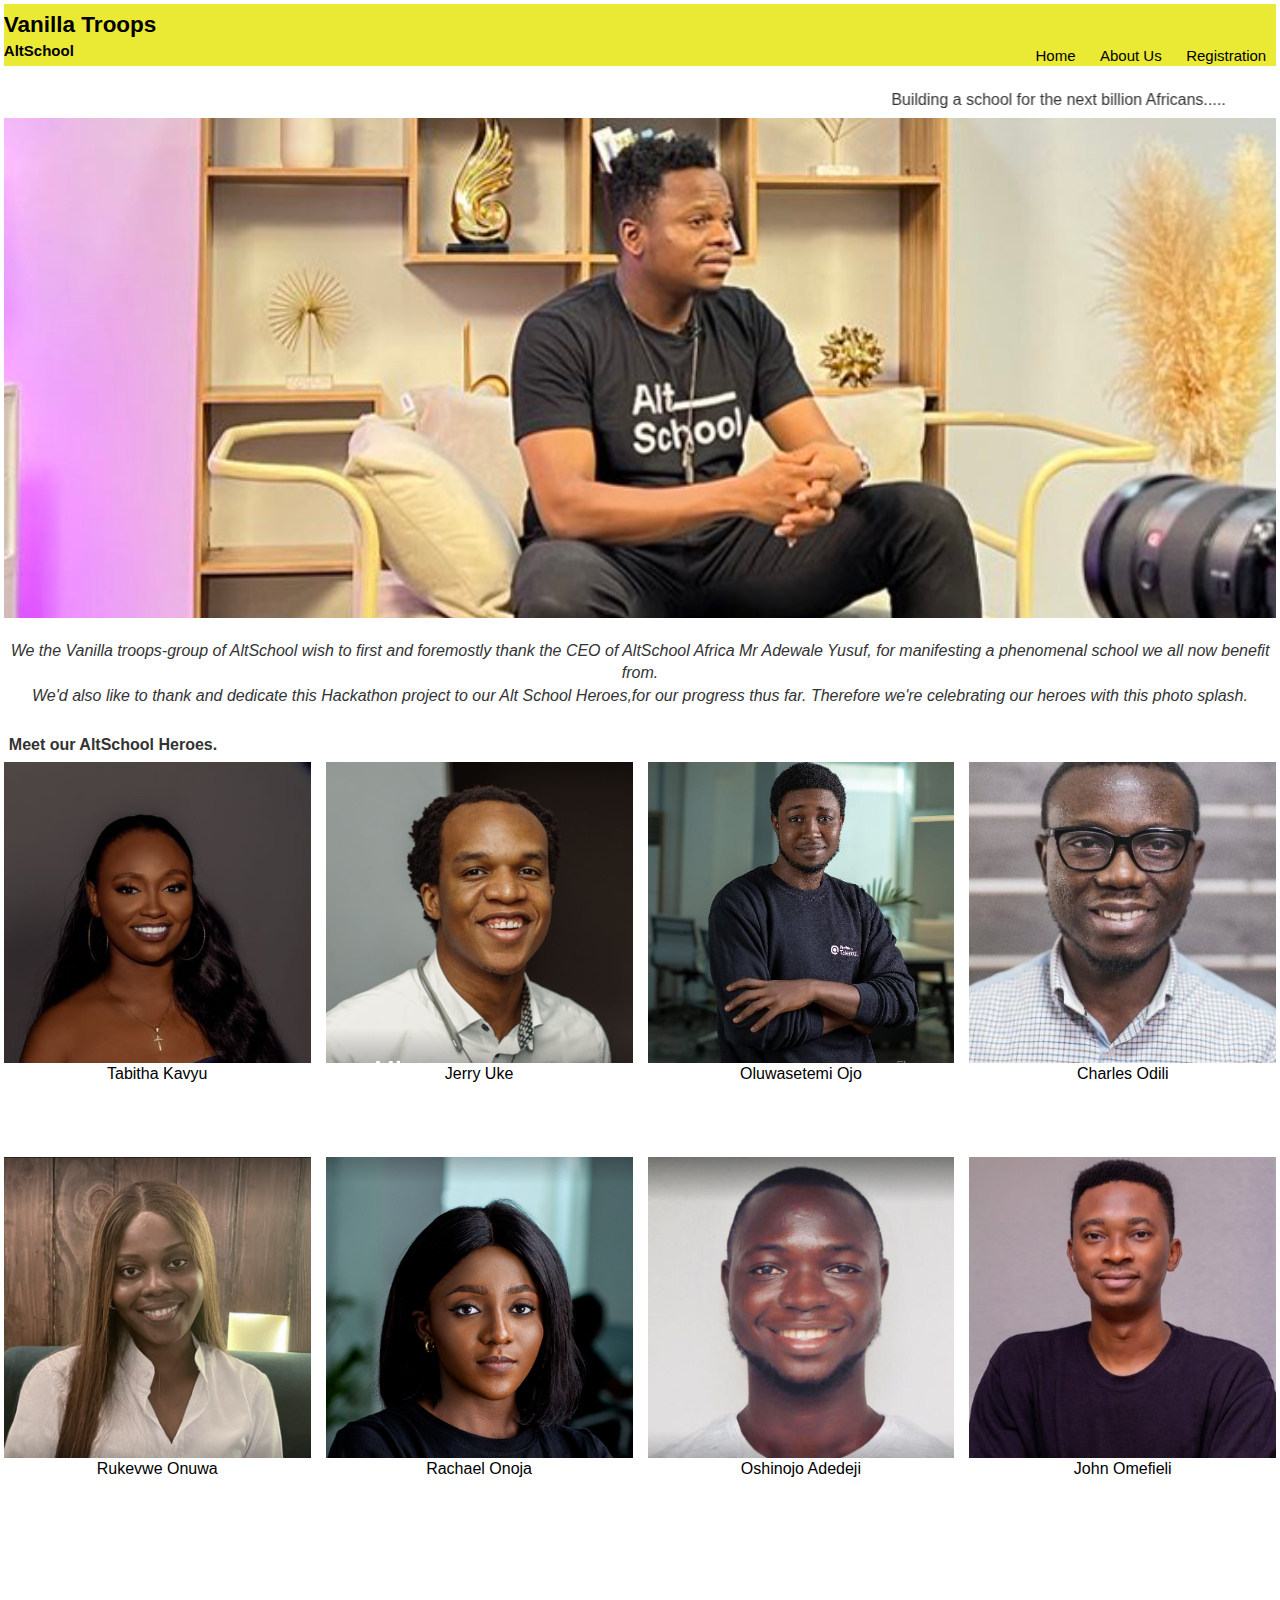
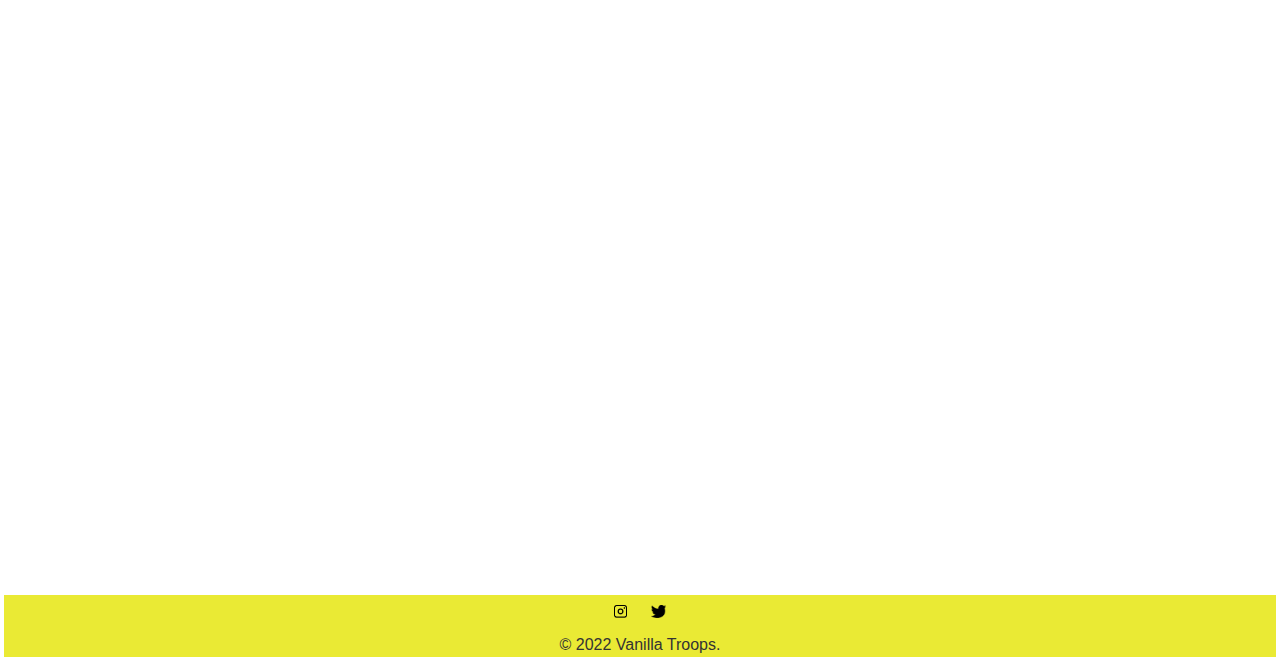
<file: index.html>
<!DOCTYPE html>
<html>

<head>
  <meta charset="utf-8">
  <meta name="viewport" content="width=device-width">
  <title>Vanilla Troops</title>
  <script src="index.mjs" type="module"></script>
  <link href="style.css" rel="stylesheet" type="text/css" />
</head>

<body>
  <div class="container">
    <div class="navbar">
      <a href="" id="logo">
        <h2>Vanilla Troops</h2>
        <h4>AltSchool</h4>
      </a>

      <nav>
        <ul id="menuList">
          <li><a href="./index.html">Home</a></li>
          <li><a href="./About.html">About Us</a></li>
          <li><a href="./Registration.html">Registration</a></li>
        </ul>
      </nav>
      <img src="./Images/menu.png" class="menu-icon" alt="menu_img" onclick="togglemenu()" />
    </div>
    <br />
    <marquee behavior="alternate" direction="right to left.">Building a school for the next billion Africans.....
    </marquee>
    <div class="parallax-1"></div>
    <br />
    <div class="article">
      <p>
        We the Vanilla troops-group of AltSchool wish to first and foremostly thank the CEO of AltSchool Africa <em>Mr
          Adewale Yusuf</em>, for manifesting a phenomenal school we all now benefit from. <br /> We'd also like to
        thank and dedicate
        this Hackathon project to our Alt School Heroes,for our progress thus far. Therefore we're celebrating our
        heroes with this photo splash.
      </p>
      <br />
      <h4>Meet our AltSchool Heroes.</h4>
    </div>
    <div class="gallery">
      <figure class="gallery__item gallery__item--1">
        <img src="./Images/Tabitha Altschool.jpg" class="gallery__img" alt="Tabitha's img" />
        <div>
          <p>Tabitha Kavyu</p>
        </div>
      </figure>
      <figure class="gallery__item gallery__item--2">
        <img src="./Images/Jerry Altschool 1.png" class="gallery__img" alt="Jerry's img" />
        <div>
          <p>Jerry Uke</p>
        </div>
      </figure>
      <figure class="gallery__item gallery__item--3">
        <img src="./Images/Setemi Altschool.jpg" class="gallery__img" alt="Setemi's img" />
        <div>
          <p>Oluwasetemi Ojo</p>
        </div>
      </figure>
      <figure class="gallery__item gallery__item--4">
        <img src="./Images/Charles Odili Altschool.jpg" class="gallery__img" alt="charles' img" />
        <div>
          <p>Charles Odili</p>
        </div>
      </figure>
      <figure class="gallery__item gallery__item--5">
        <img src="./Images/Rukevwe Onuwa.png" class="gallery__img" alt="Rukevwe's img" />
        <div>
          <p>Rukevwe Onuwa</p>
        </div>
      </figure>
      <figure class="gallery__item gallery__item--6">
        <img src="./Images/Rachael Onoja.png" class="gallery__img" alt="Rachael's img" />
        <div>
          <p>Rachael Onoja</p>
        </div>
      </figure>
      <figure class="gallery__item gallery__item--7">
        <img src="./Images/Oshinojo Adedeji.png" class="gallery__img" alt="Oshinojo's img" />
        <div>
          <p>Oshinojo Adedeji</p>
        </div>
      </figure>
      <figure class="gallery__item gallery__item--8">
        <img src="./Images/John Altschool.jpg" class="gallery__img" alt="John's img" />
        <div>
          <p>John Omefieli</p>
        </div>
      </figure>
    </div>
    <div class="parallax-2"></div>
    <footer>
      <div class="social-links">
        <!-- <img src="fb.png" alt="fb img" /> -->
        <a href="https://www.altschoolafrica.com/">
          <img src="Images/ig.png" alt="Ig img" role="link" />
        </a>
        <a href="https://twitter.com/AltSchoolAfrica">
          <img src="/Images/tw.png" alt="tw img" />
        </a>

        <p>&copy; 2022 Vanilla Troops.</p>
      </div>
    </footer>
  </div>

  <script src="script.js"></script>

  <!--
  This script places a badge on your repl's full-browser view back to your repl's cover
  page. Try various colors for the theme: dark, light, red, orange, yellow, lime, green,
  teal, blue, blurple, magenta, pink!
  -->
  <script src="https://replit.com/public/js/replit-badge.js" theme="blue" defer></script>
</body>

</html>
</file>
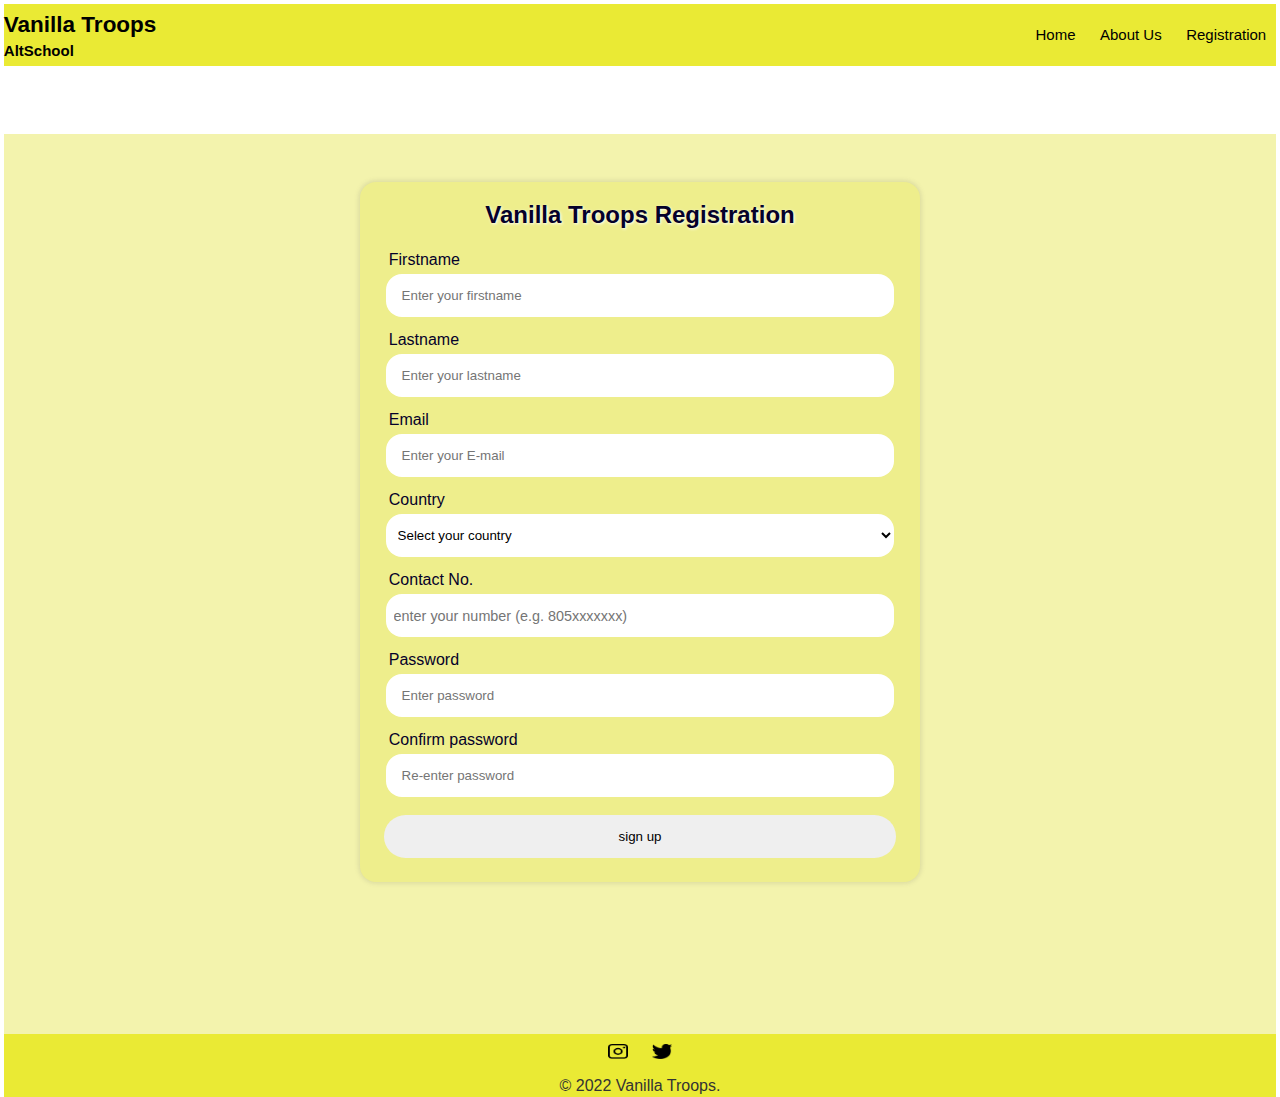
<file: Registration.html>
<!DOCTYPE html>
<html lang="en">

<head>
  <meta charset="UTF-8" />
  <meta http-equiv="X-UA-Compatible" content="IE=edge" />
  <meta name="viewport" content="width=device-width, initial-scale=1.0" />
  <title></title>
  <script src="index.mjs" type="module"></script>
  <link href="Registration.css" rel="stylesheet" />
</head>

<body>
  <div class="navbar">
    <a href="" id="logo">
      <h2>Vanilla Troops</h2>
      <h4>AltSchool</h4>
    </a>

    <nav>
      <ul id="menuList">
        <li><a href="./index.html">Home</a></li>
        <li><a href="./About.html">About Us</a></li>
        <li><a href="./Registration.html">Registration</a></li>
      </ul>
    </nav>
    <img src="./Images/menu.png" class="menu-icon" alt="menu_img" onclick="togglemenu()" />
  </div>
  <br />
  <br>
  <br>
  <div class="container">
    <form id="form">
      <h3 id="title">Vanilla Troops Registration </h3>
      <div class="info">
        <label for="firstname">Firstname</label>
        <input id="firstname" type="text" placeholder="Enter your firstname" />
      </div>
      <div class="info">
        <label for="lastname">Lastname</label>
        <input id="lastname" type="text" placeholder="Enter your lastname" />
      </div>
      <div class="info">
        <label for="email">Email</label>
        <input id="email" type="email" placeholder="Enter your E-mail" />
      </div>
      <div class="info">
        <label for="country-names">Country</label>
        <select id="country-names" name="country-names" required>
          <option disabled selected option value="">Select your country</option>
        </select>
      </div>
      <div class="info not-yet">
        <label for="network-name">Select your telcom provider</label>
        <select id="network-name">
          <option disabled selected option value="choose">
            Select your network
          </option>
          <option value="Mtn">Mtn</option>
          <option value="Airtel">Airtel</option>
          <option value="Glo">Glo</option>
          <option value="9mobile">9mobile</option>
          <option value="Any">Any network</option>
        </select>
      </div>
      <div class="info">
        <label for="phone_number">Contact No.</label>
        <div class="phone_number_wrapper">
          <div id="error"></div>
          <p id="country-code"></p>
          <input id="phone_number" type="tel" placeholder="enter your number (e.g. 805xxxxxxx)" required
            autocomplete="off" list="telcom-lines" />
          <datalist id="telcom-lines"></datalist>
          <div id="telcom_logo_wrapper">
            <img id="telcom_logo" />
          </div>
        </div>
      </div>
      <div class="info">
        <label for="password">Password</label>
        <input id="password" type="password" placeholder="Enter password" />
      </div>
      <div class="info">
        <label for="confirm-password">Confirm password</label>
        <input id="confirm-password" type="password" placeholder="Re-enter password" />
      </div>
      <input id="submit" type="submit" value="sign up" />
    </form>
  </div>
  <footer>
    <div class="social-links">
      <!-- <img src="fb.png" alt="fb img" /> -->
      <a href="https://www.altschoolafrica.com/">
        <img src="/Images/ig.png" alt="Ig img" role="link" />
      </a>
      <a href="https://twitter.com/AltSchoolAfrica">
        <img src="/Images/tw.png" alt="tw img" />
      </a>

      <p>&copy; 2022 Vanilla Troops.</p>
    </div>
  </footer>

</body>

</html>
</file>
<file: style.css>
/* html, body {
  height: 100%;
  width: 100%;
} */

* {
    margin: 0;
    padding: 0;
    font-family: sans-serif;
}

body {
    padding: 0.3%;
    font-family: sans-serif;
    box-sizing: border-box;
    color: #333;
    font-weight: 400;
    line-height: 1.4;
}

.article {
    width: 100%;
    min-height: 10vh;
    box-sizing: border-box;
}

.container {
    width: 100%;
    min-height: 100vh;
    box-sizing: border-box;
    overflow: hidden;
}

.navbar {
    width: 100%;
    display: flex;
    align-items: center;
/*     background-color: blueviolet; */
/*   background-color: #f77a2d; */
  background-color: rgb(234, 234, 52);
}

#logo {
    margin: 5px 0;
    text-align: left;
    color: black;
    font-size: 15px;
}

.menu-icon {
    width: 25px;
    cursor: pointer;
    display: none;
}

nav {
    flex: 1;
    text-align: right;
}

nav ul li {
    list-style: none;
    display: inline-block;
    margin: 10px;
}

nav ul li a {
    text-decoration: none;
    color: black;
    font-size: 15px;
}

nav ul li a:hover {
    color: chocolate;
}

div a {
    text-decoration: none;
}

figure div p {
    text-align: center;
    color: black;
    border: 2px;
    border-color: red;
}


/* figure .gallery__item gallery__item--3 {
    border: 2px;
    border-color: red;
} */

.article p {
    font-style: oblique;
    text-align: center;
    text-rendering: auto;
}

.article h4 {
    margin: 5px;
}

.parallax-1 {
    background-image: url(./Images/Adeawale\ Yusuf-2.jpg);
    min-height: 500px;
    background-attachment: fixed;
    background-position: center;
    background-repeat: no-repeat;
    background-size: cover;
}

.parallax-2 {
    background-image: url(./Images/Adewale\ Yusuf-3.jpg);
    min-height: 500px;
    background-attachment: fixed;
    background-position: center;
    background-repeat: no-repeat;
    background-size: cover;
}

.gallery {
    display: grid;
    grid-template-columns: repeat(8, 1fr);
    grid-template-rows: repeat(12, 5vw);
    grid-gap: 15px;
}

.gallery__img {
    width: 100%;
    height: 100%;
    object-fit: cover;
    display: block;
}

.gallery__item--1 {
    grid-column-start: 1;
    grid-column-end: 3;
    grid-row-start: 1;
    grid-row-end: 5;
}

.gallery__item--2 {
    grid-column-start: 3;
    grid-column-end: 5;
    grid-row-start: 1;
    grid-row-end: 5;
}

.gallery__item--3 {
    grid-column-start: 5;
    grid-column-end: 7;
    grid-row-start: 1;
    grid-row-end: 5;
}

.gallery__item--4 {
    grid-column-start: 7;
    grid-column-end: 9;
    grid-row-start: 1;
    grid-row-end: 5;
}

.gallery__item--5 {
    grid-column-start: 1;
    grid-column-end: 3;
    grid-row-start: 6;
    grid-row-end: 10;
}

.gallery__item--6 {
    grid-column-start: 3;
    grid-column-end: 5;
    grid-row-start: 6;
    grid-row-end: 10;
}

.gallery__item--7 {
    grid-column-start: 5;
    grid-column-end: 7;
    grid-row-start: 6;
    grid-row-end: 10;
}

.gallery__item--8 {
    grid-column-start: 7;
    grid-column-end: 9;
    grid-row-start: 6;
    grid-row-end: 10;
}

.social-links img {
    height: 13px;
    margin: 10px;
    cursor: pointer;
}

.social-links {
    text-align: center;
/*     background-color: blueviolet; */
/*   background-color: #f77a2d; */
  background-color: rgb(234, 234, 52);
}

@media only screen and (max-width: 700px) {
    nav ul {
        width: 100%;
/*         background: linear-gradient( #f77a2d, #f15f04); */
/*       background-color: #f77a2d; */
      background-color: rgb(234, 234, 52);
        position: absolute;
        top: 75px;
        right: 0;
        z-index: 2;
    }
    nav ul li {
        display: block;
        margin-top: 10px;
        margin-bottom: 10px;
    }
    nav ul li a {
/*         color: #fff; */
        color: #000000;
    }
    .menu-icon {
        display: block;
      
    }
    #menuList {
        overflow: hidden;
        transition: 0.5s;
    }
}
</file>
<file: Registration.css>
* {
    padding: 0;
    margin: 0;
    box-sizing: border-box;
}

body {
    font-family:Arial, Helvetica, sans-serif;
    width: 100%;
    height: 100vh;
    font-size: 1rem;
}
.container {
    min-height: 100%;
    width: 100%;
    padding: 3rem .5rem 3rem .5rem;
    background: rgba(238, 238, 140, 0.712);
}

#form {
    /* height: 60rem; */
    width: 35rem;
    max-width: 98%;
    padding: 1rem 1.5rem;
    padding-bottom: 1.5rem;
    background: rgb(238, 238, 140);
    margin: 0 auto;
    border-radius: 1rem;
    box-shadow: 0 0 5px 1px rgba(107, 103, 103, .2);
    color: rgb(5, 1, 42);
}

.info:not(.not-yet) {
    width: 100%;
    padding: .1rem;
    margin-bottom: .5rem;
    height: 4.5rem;
}
.info.not-yet {
    width: 100%;
    padding: .1rem;
    display: none;
}

.info.not-yet.active {
  display: block;
}

input {
    display: block;
    width: 100%;
    outline: none;
    border: none;
    padding: .5rem 1rem;
    height: 2.7rem;
}
label {
    display: block;
    margin-bottom: .2rem;
    padding-left: .2rem;
}
input:focus:not(#phone_number, #submit) {
    box-shadow: 0px 0px 4px 1px blue;
    transition: 1s;
}
select:focus {
    box-shadow: 0px 0px 4px 1px blue;
    transition: 1s;
}


[for="phone_number"] {
    align-self: flex-start;
}
input, select {
    border-radius: 1rem;
}
.phone_number_wrapper {
    position: relative;
    display: flex;
    align-items: center;
    border-radius: 1rem;
    width: 100%;
    background: white;
    padding: 0 .3rem;
}

.phone_number_wrapper.notify {
    box-shadow: 0 0 4px 2px red;
}
.phone_number_wrapper:hover {
    box-shadow: 0px 0px 4px 1px blue;
    transition: 1s;
}

#country-names {
    height: 2.7rem;
    width: 100%;
    outline: none;
    border: none;
    /* border-radius: 2rem; */
    padding: .5rem .5rem;
    background: white;
}

#form #network-name {
    background: white;
    width: 100%;
    outline: none;
    border: none;
    /* border-radius: 2rem; */
    padding: .5rem .5rem;
/*     display: none; */
    margin-bottom: .5rem;
    height: 2.7rem;
}
#form #network-name:invalid {
    box-shadow: 0px 0px 4px 1px red;
}

#form option {
    color: black;
}

h3#title {
    font-size: 1.5rem;
    color: rgb(5, 1, 42);
    text-shadow: 1px 1px 3px white;
    text-align: center;
    margin-bottom: 1rem;
}


#country-code {
    width: 12%;
    height: 80%;
    padding: 0 .5rem;
    border: none;
    outline: none;
    border-right: 1px solid rgb(184, 179, 179);
    text-align: center;
    color: black;
    font-weight: lighter;
    display: none;
}

#phone_number {
    width: 84%;
    padding: 1rem .2rem;
    outline: none;
    border: none;
    background: white;
    font-size: .9rem;
}
#error {
    position: absolute;
    top: -2.3rem;
    left: 5.2rem;
    color: rgb(213, 23, 23);
    padding: 1rem .5rem;
    display: none;
    font-size: .9rem;
}

#telcom_logo_wrapper {
    /* height: 3.2rem; */
    max-width: 3rem;
    min-width: 10%;
    display: flex;
    justify-content: center;
    align-items: center;
    border-radius: 50%;
    background: white;
}

#telcom_logo {
    display: block;
    width: 80%;
    height: 70%;
    border-radius: 50%;
    opacity: 0;
}

#telcom_logo.active {
    animation-name: appear;
    animation-duration: 2s;
    animation-timing-function: linear;
    animation-fill-mode: forwards;
}
 @keyframes appear {
    0% {
        opacity: 0;
    }
    50% {
        opacity: .5;
    }
    100% {
        opacity: 1;
    }
}

#submit {
    padding: 1rem 2rem;
    border-radius: 2rem;
    cursor: pointer;
    text-align: center;
    line-height: .7rem;
    margin-top: 1rem;
}

#submit:hover {
    background: rgb(253, 258, 180);
}
#submit:active {
    color: blueviolet;
}

@media screen and (max-width: 480px) {
    #country-code {
        width: 20%;
    }
    #telcom_logo_wrapper {
        width: 30%;
    }

    #phone_number, #country-code {
      font-size: .8rem;
    }
}
@media screen and (max-width: 320px) {
    #error {
      top: -2.4rem;
      font-size: .6rem;
    }
}


/*****************
Attaching the Header and Footer
*****************/


* {
    margin: 0;
    padding: 0;
    font-family: sans-serif;
}

body {
    padding: 0.3%;
    font-family: sans-serif;
    box-sizing: border-box;
    color: #333;
    font-weight: 400;
    line-height: 1.4;
}


.container {
    width: 100%;
    min-height: 100vh;
    box-sizing: border-box;
    overflow: hidden;
}

.navbar {
    width: 100%;
    display: flex;
    align-items: center;
/*     background-color: blueviolet; */
/*   background-color: #f77a2d; */
  background-color: rgb(234, 234, 52);
}

#logo {
    margin: 5px 0;
    text-align: left;
    color: black;
    font-size: 15px;
}

.menu-icon {
    width: 25px;
    cursor: pointer;
    display: none;
}

nav {
    flex: 1;
    text-align: right;
}

nav ul li {
    list-style: none;
    display: inline-block;
    margin: 10px;
}

nav ul li a {
    text-decoration: none;
    color: black;
    font-size: 15px;
}

nav ul li a:hover {
    color: chocolate;
}

div a {
    text-decoration: none;
}

.social-links img {
    height: 15px;
  width: 20px;
    margin: 10px;
    cursor: pointer;
}

.social-links {
    text-align: center;
/*     background-color: blueviolet; */
/*   background-color: #f77a2d; */
  background-color: rgb(234, 234, 52);
}

@media only screen and (max-width: 700px) {
    nav ul {
        width: 100%;
/*         background: linear-gradient( #f77a2d, #f15f04); */
      background-color: rgb(234, 234, 52);
/*       background-color: #f77a2d; */
        position: absolute;
        top: 75px;
        right: 0;
        z-index: 2;
    }
    nav ul li {
        display: block;
        margin-top: 10px;
        margin-bottom: 10px;
    }
    nav ul li a {
/*         color: #fff; */
      color: #000000;
    }
    .menu-icon {
        display: block;
      height: 15px;
      width: 25px;
    }
    #menuList {
        overflow: hidden;
        transition: 0.5s;
    }
}
</file>
